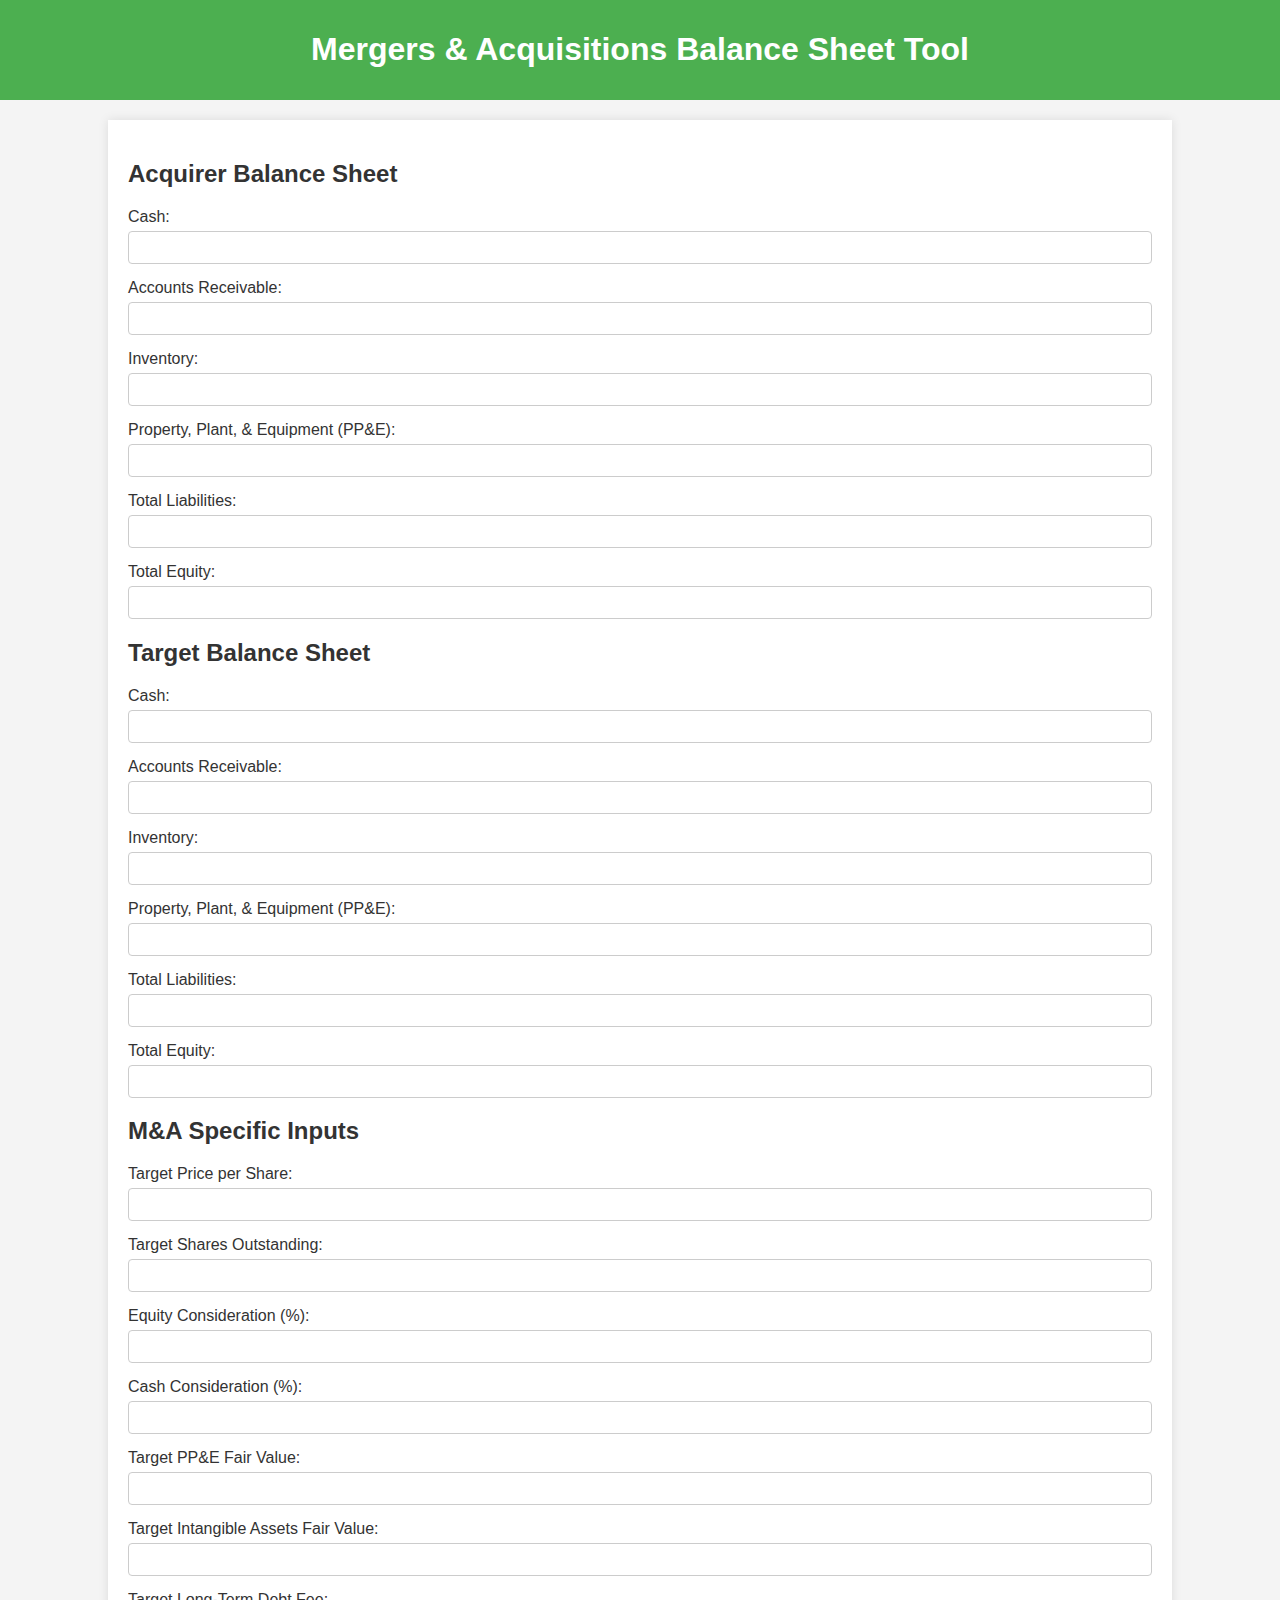
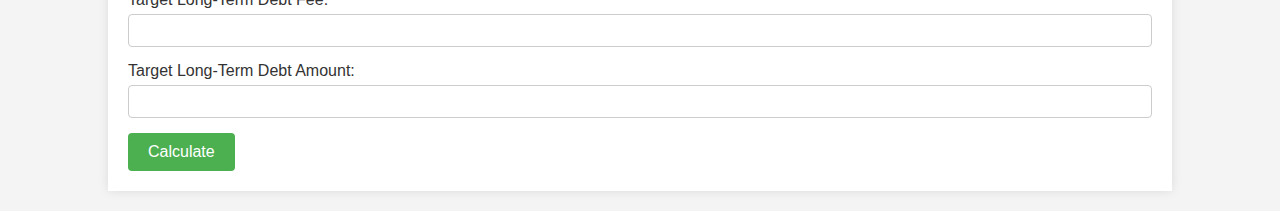
<file: m&a calculator/templates/index.html>
<!DOCTYPE html>
<html lang="en">
<head>
    <meta charset="UTF-8">
    <meta name="viewport" content="width=device-width, initial-scale=1.0">
    <title>M&A Balance Sheet Tool</title>
    <style>
        body {
            font-family: Arial, sans-serif;
            margin: 0;
            padding: 0;
            background-color: #f4f4f4;
        }
        header {
            background-color: #4CAF50;
            color: white;
            padding: 10px 0;
            text-align: center;
        }
        .container {
            width: 80%;
            margin: 20px auto;
            background: white;
            padding: 20px;
            box-shadow: 0 0 10px rgba(0, 0, 0, 0.1);
        }
        h2 {
            color: #333;
        }
        .form-group {
            margin-bottom: 15px;
        }
        .form-group label {
            display: block;
            margin-bottom: 5px;
            color: #333;
        }
        .form-group input[type="number"] {
            width: 100%;
            padding: 8px;
            box-sizing: border-box;
            border: 1px solid #ccc;
            border-radius: 4px;
        }
        button {
            background-color: #4CAF50;
            color: white;
            padding: 10px 20px;
            border: none;
            border-radius: 4px;
            cursor: pointer;
            font-size: 16px;
        }
        button:hover {
            background-color: #45a049;
        }
    </style>
</head>
<body>

<header>
    <h1>Mergers & Acquisitions Balance Sheet Tool</h1>
</header>

<div class="container">
    <form action="{{ url_for('calculate') }}" method="POST">
        <h2>Acquirer Balance Sheet</h2>
        <div class="form-group">
            <label for="acquirer_cash">Cash:</label>
            <input type="number" id="acquirer_cash" name="acquirer_cash" required>
        </div>
        <div class="form-group">
            <label for="acquirer_ar">Accounts Receivable:</label>
            <input type="number" id="acquirer_ar" name="acquirer_ar" required>
        </div>
        <div class="form-group">
            <label for="acquirer_inventory">Inventory:</label>
            <input type="number" id="acquirer_inventory" name="acquirer_inventory" required>
        </div>
        <div class="form-group">
            <label for="acquirer_ppe">Property, Plant, & Equipment (PP&E):</label>
            <input type="number" id="acquirer_ppe" name="acquirer_ppe" required>
        </div>
        <div class="form-group">
            <label for="acquirer_liabilities">Total Liabilities:</label>
            <input type="number" id="acquirer_liabilities" name="acquirer_liabilities" required>
        </div>
        <div class="form-group">
            <label for="acquirer_equity">Total Equity:</label>
            <input type="number" id="acquirer_equity" name="acquirer_equity" required>
        </div>

        <h2>Target Balance Sheet</h2>
        <div class="form-group">
            <label for="target_cash">Cash:</label>
            <input type="number" id="target_cash" name="target_cash" required>
        </div>
        <div class="form-group">
            <label for="target_ar">Accounts Receivable:</label>
            <input type="number" id="target_ar" name="target_ar" required>
        </div>
        <div class="form-group">
            <label for="target_inventory">Inventory:</label>
            <input type="number" id="target_inventory" name="target_inventory" required>
        </div>
        <div class="form-group">
            <label for="target_ppe">Property, Plant, & Equipment (PP&E):</label>
            <input type="number" id="target_ppe" name="target_ppe" required>
        </div>
        <div class="form-group">
            <label for="target_liabilities">Total Liabilities:</label>
            <input type="number" id="target_liabilities" name="target_liabilities" required>
        </div>
        <div class="form-group">
            <label for="target_equity">Total Equity:</label>
            <input type="number" id="target_equity" name="target_equity" required>
        </div>

        <h2>M&A Specific Inputs</h2>
        <div class="form-group">
            <label for="target_price_per_share">Target Price per Share:</label>
            <input type="number" id="target_price_per_share" name="target_price_per_share" required>
        </div>
        <div class="form-group">
            <label for="target_shares_outstanding">Target Shares Outstanding:</label>
            <input type="number" id="target_shares_outstanding" name="target_shares_outstanding" required>
        </div>
        <div class="form-group">
            <label for="equity_consideration_percent">Equity Consideration (%):</label>
            <input type="number" id="equity_consideration_percent" name="equity_consideration_percent" required>
        </div>
        <div class="form-group">
            <label for="cash_consideration_percent">Cash Consideration (%):</label>
            <input type="number" id="cash_consideration_percent" name="cash_consideration_percent" required>
        </div>
        <div class="form-group">
            <label for="target_ppe_fair_value">Target PP&E Fair Value:</label>
            <input type="number" id="target_ppe_fair_value" name="target_ppe_fair_value" required>
        </div>
        <div class="form-group">
            <label for="target_intangible_assets_fair_value">Target Intangible Assets Fair Value:</label>
            <input type="number" id="target_intangible_assets_fair_value" name="target_intangible_assets_fair_value" required>
        </div>
        <div class="form-group">
            <label for="target_long_term_debt_fee">Target Long-Term Debt Fee:</label>
            <input type="number" id="target_long_term_debt_fee" name="target_long_term_debt_fee" required>
        </div>
        <div class="form-group">
            <label for="target_long_term_debt_amount">Target Long-Term Debt Amount:</label>
            <input type="number" id="target_long_term_debt_amount" name="target_long_term_debt_amount" required>
        </div>

        <button type="submit">Calculate</button>
    </form>
</div>

</body>
</html>
</file>
